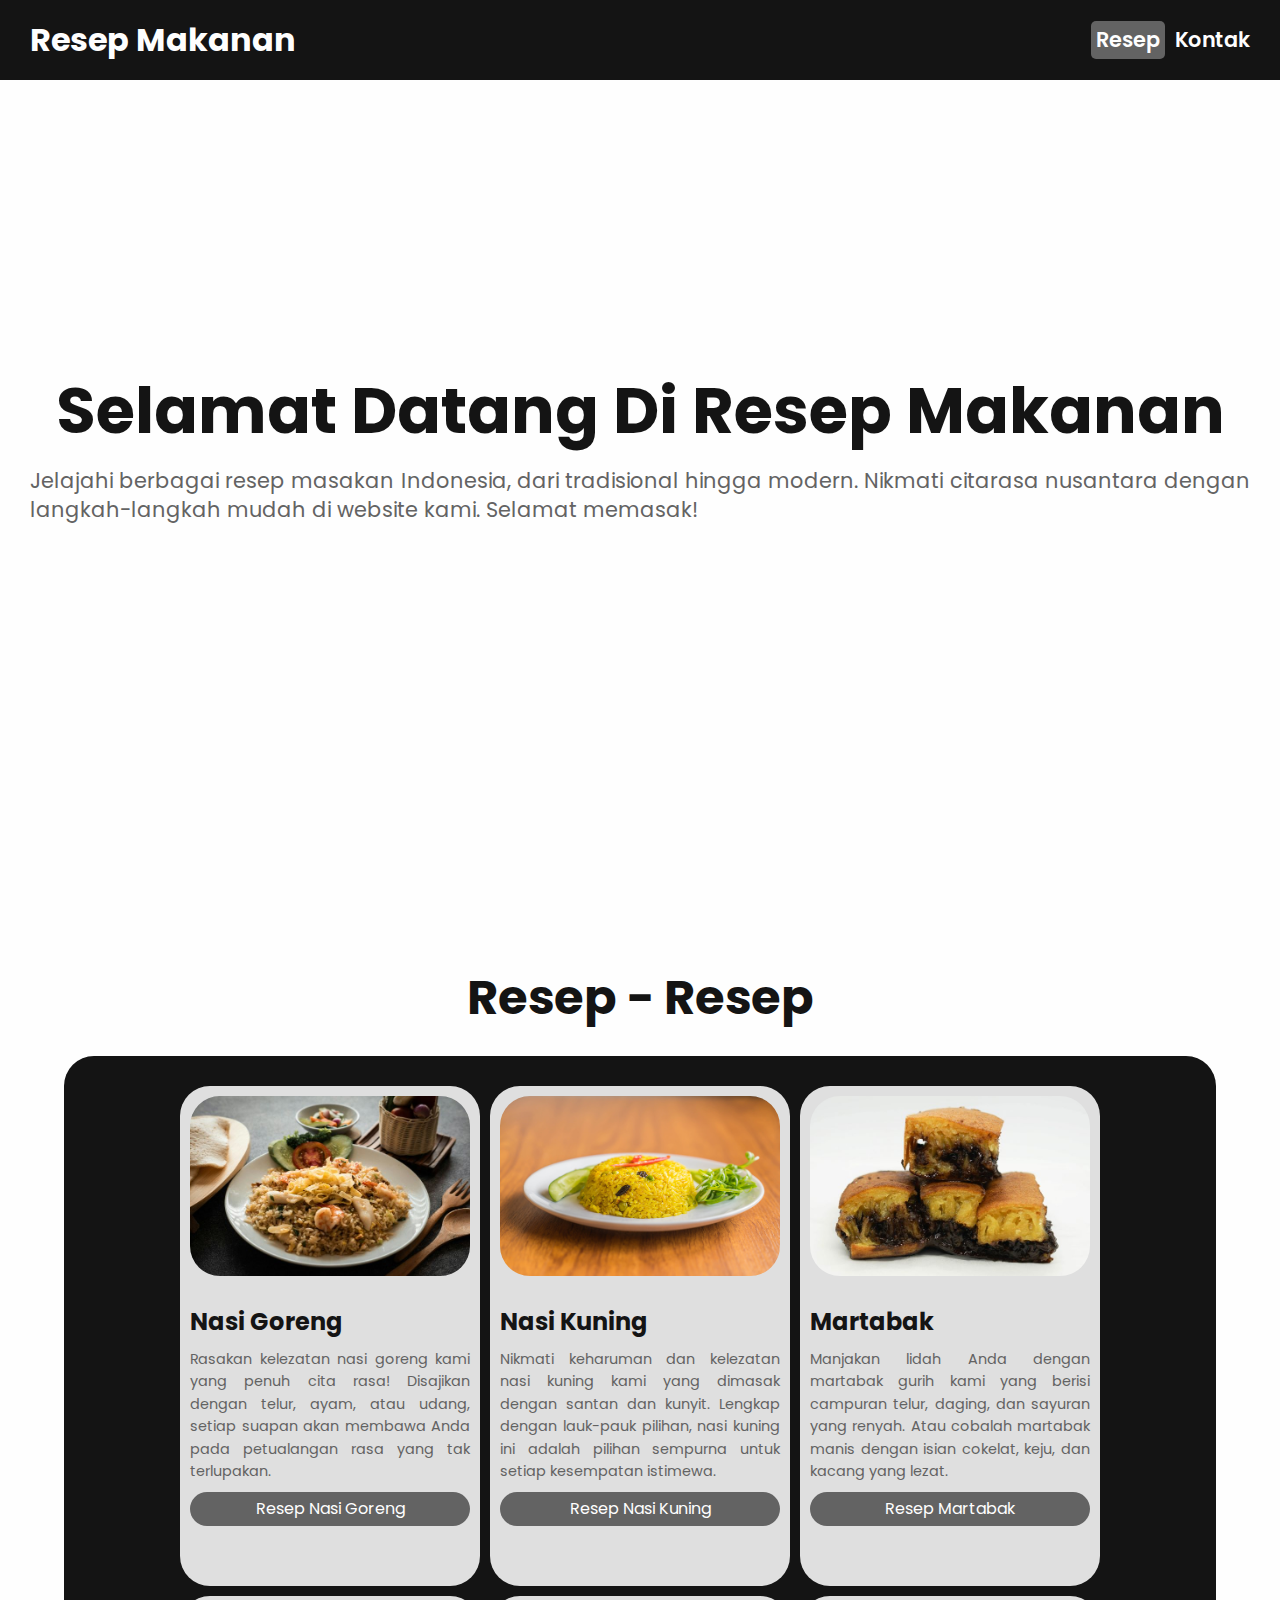
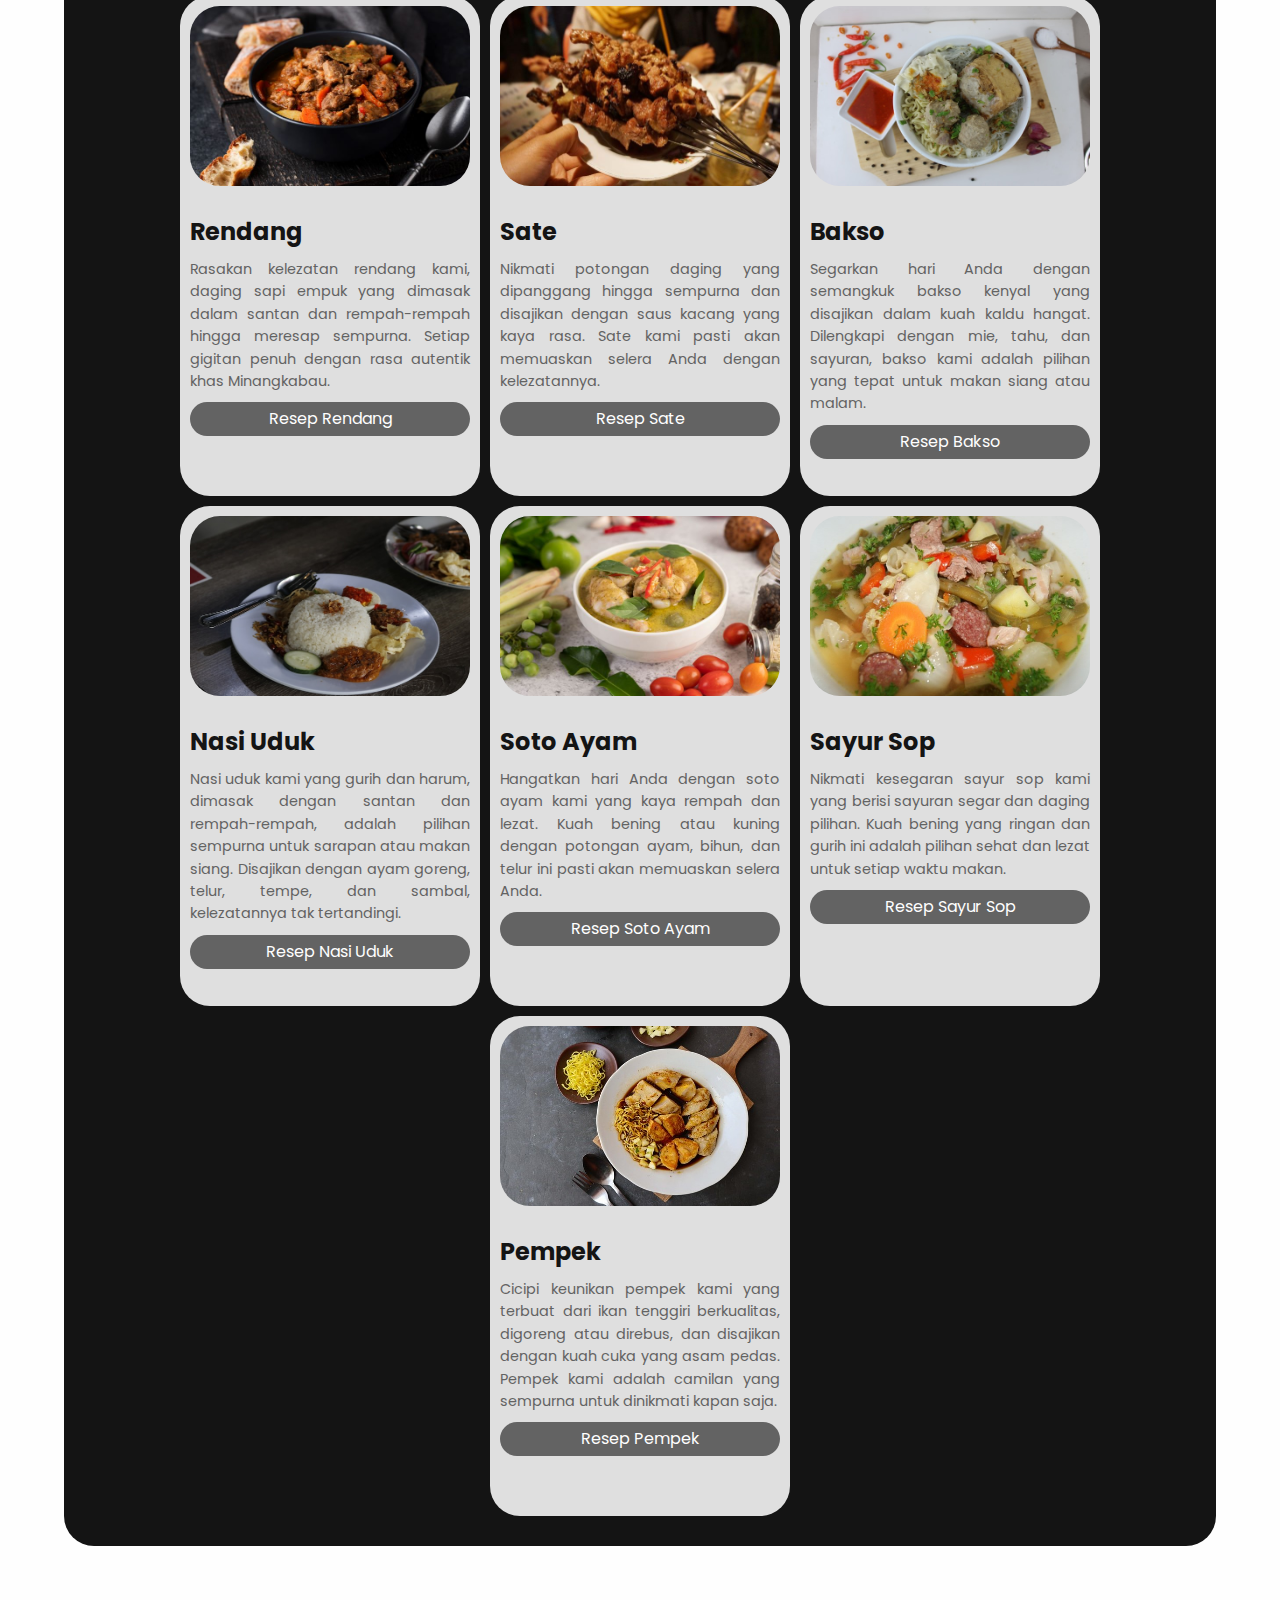
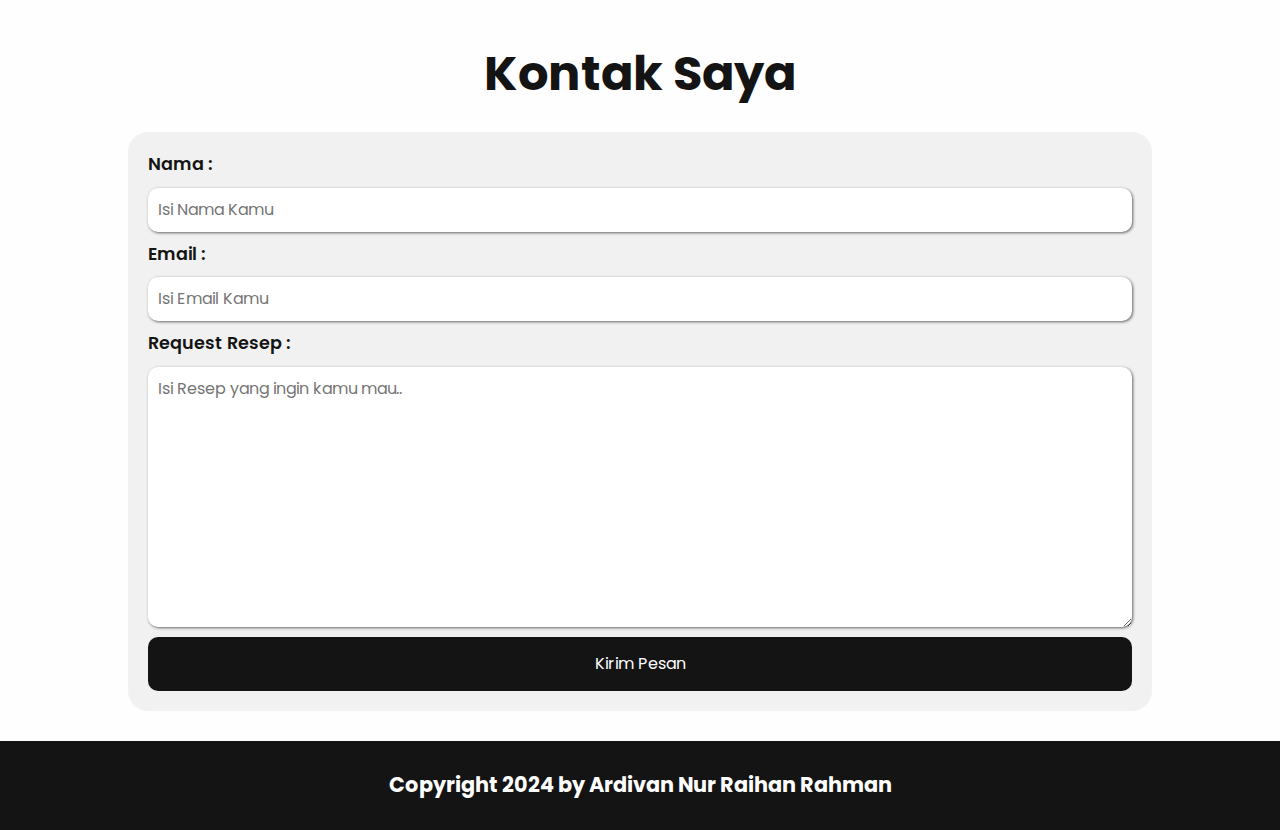
<file: index.html>
<!DOCTYPE html>
<html lang="en">
  <head>
    <meta charset="UTF-8" />
    <meta name="viewport" content="width=device-width, initial-scale=1.0" />
    <link rel="shortcut icon" href="img/logo-favicon.jpg" type="image/x-icon" />
    <title>A Dev ( Projek 2 ) Resep Makanan</title>
    <link rel="stylesheet" href="style.css" />
  </head>
  <body>
    <div class="header">
      <a href="#" class="name-logo">Resep Makanan</a>
      <nav>
        <a href="#resep" class="resep">Resep</a>
        <a href="#kontak" class="kontak">Kontak</a>
      </nav>
    </div>

    <div class="home">
      <h1>Selamat Datang Di Resep Makanan</h1>
      <p>
        Jelajahi berbagai resep masakan Indonesia, dari tradisional hingga
        modern. Nikmati citarasa nusantara dengan langkah-langkah mudah di
        website kami. Selamat memasak!
      </p>
    </div>

    <div class="home-resep" id="resep">
      <h2>Resep - Resep</h2>
      <div class="resep-makanan">
        <div class="resep resep1">
          <div class="resep-image">
            <img
              src="img/nasi-goreng.jpg"
              alt="Resep Nasi Goreng"
              loading="lazy"
            />
          </div>
          <div class="resep-content">
            <h3>Nasi Goreng</h3>
            <p>
              Rasakan kelezatan nasi goreng kami yang penuh cita rasa! Disajikan
              dengan telur, ayam, atau udang, setiap suapan akan membawa Anda
              pada petualangan rasa yang tak terlupakan.
            </p>
            <a href="resep/resep.html#nasiGoreng">Resep Nasi Goreng</a>
          </div>
        </div>
        <div class="resep resep2">
          <div class="resep-image">
            <img
              src="img/nasi-kuning.jpg"
              alt="Resep Nasi Kuning"
              loading="lazy"
            />
          </div>
          <div class="resep-content">
            <h3>Nasi Kuning</h3>
            <p>
              Nikmati keharuman dan kelezatan nasi kuning kami yang dimasak
              dengan santan dan kunyit. Lengkap dengan lauk-pauk pilihan, nasi
              kuning ini adalah pilihan sempurna untuk setiap kesempatan
              istimewa.
            </p>
            <a href="resep/resep.html#nasiKuning">Resep Nasi Kuning</a>
          </div>
        </div>
        <div class="resep resep3">
          <div class="resep-image">
            <img src="img/martabak.jpg" alt="Resep Martabak" loading="lazy" />
          </div>
          <div class="resep-content">
            <h3>Martabak</h3>
            <p>
              Manjakan lidah Anda dengan martabak gurih kami yang berisi
              campuran telur, daging, dan sayuran yang renyah. Atau cobalah
              martabak manis dengan isian cokelat, keju, dan kacang yang lezat.
            </p>
            <a href="resep/resep.html#martabak">Resep Martabak</a>
          </div>
        </div>
        <div class="resep resep4">
          <div class="resep-image">
            <img src="img/rendang.jpg" alt="Resep Rendang" loading="lazy" />
          </div>
          <div class="resep-content">
            <h3>Rendang</h3>
            <p>
              Rasakan kelezatan rendang kami, daging sapi empuk yang dimasak
              dalam santan dan rempah-rempah hingga meresap sempurna. Setiap
              gigitan penuh dengan rasa autentik khas Minangkabau.
            </p>
            <a href="resep/resep.html#rendang">Resep Rendang</a>
          </div>
        </div>
        <div class="resep resep5">
          <div class="resep-image">
            <img src="img/sate.jpg" alt="Resep Sate" loading="lazy" />
          </div>
          <div class="resep-content">
            <h3>Sate</h3>
            <p>
              Nikmati potongan daging yang dipanggang hingga sempurna dan
              disajikan dengan saus kacang yang kaya rasa. Sate kami pasti akan
              memuaskan selera Anda dengan kelezatannya.
            </p>
            <a href="resep/resep.html#sate">Resep Sate</a>
          </div>
        </div>
        <div class="resep resep6">
          <div class="resep-image">
            <img src="img/bakso.jpg" alt="Resep Bakso" loading="lazy" />
          </div>
          <div class="resep-content">
            <h3>Bakso</h3>
            <p>
              Segarkan hari Anda dengan semangkuk bakso kenyal yang disajikan
              dalam kuah kaldu hangat. Dilengkapi dengan mie, tahu, dan sayuran,
              bakso kami adalah pilihan yang tepat untuk makan siang atau malam.
            </p>
            <a href="resep/resep.html#bakso">Resep Bakso</a>
          </div>
        </div>
        <div class="resep resep7">
          <div class="resep-image">
            <img src="img/nasi-uduk.jpg" alt="Resep Nasi Uduk" loading="lazy" />
          </div>
          <div class="resep-content">
            <h3>Nasi Uduk</h3>
            <p>
              Nasi uduk kami yang gurih dan harum, dimasak dengan santan dan
              rempah-rempah, adalah pilihan sempurna untuk sarapan atau makan
              siang. Disajikan dengan ayam goreng, telur, tempe, dan sambal,
              kelezatannya tak tertandingi.
            </p>
            <a href="resep/resep.html#nasiUduk">Resep Nasi Uduk</a>
          </div>
        </div>
        <div class="resep resep8">
          <div class="resep-image">
            <img src="img/sotoayam.jpg" alt="Resep Soto Ayam" loading="lazy" />
          </div>
          <div class="resep-content">
            <h3>Soto Ayam</h3>
            <p>
              Hangatkan hari Anda dengan soto ayam kami yang kaya rempah dan
              lezat. Kuah bening atau kuning dengan potongan ayam, bihun, dan
              telur ini pasti akan memuaskan selera Anda.
            </p>
            <a href="resep/resep.html#sotoAyam">Resep Soto Ayam</a>
          </div>
        </div>
        <div class="resep resep9">
          <div class="resep-image">
            <img src="img/sayur-sop.jpg" alt="Resep Sayur Sop" loading="lazy" />
          </div>
          <div class="resep-content">
            <h3>Sayur Sop</h3>
            <p>
              Nikmati kesegaran sayur sop kami yang berisi sayuran segar dan
              daging pilihan. Kuah bening yang ringan dan gurih ini adalah
              pilihan sehat dan lezat untuk setiap waktu makan.
            </p>
            <a href="resep/resep.html#sayurSop">Resep Sayur Sop</a>
          </div>
        </div>
        <div class="resep resep10">
          <div class="resep-image">
            <img src="img/pempek.jpg" alt="Resep Pempek" loading="lazy" />
          </div>
          <div class="resep-content">
            <h3>Pempek</h3>
            <p>
              Cicipi keunikan pempek kami yang terbuat dari ikan tenggiri
              berkualitas, digoreng atau direbus, dan disajikan dengan kuah cuka
              yang asam pedas. Pempek kami adalah camilan yang sempurna untuk
              dinikmati kapan saja.
            </p>
            <a href="resep/resep.html#pempek">Resep Pempek</a>
          </div>
        </div>
      </div>
    </div>

    <div class="contact" id="kontak">
      <h2>Kontak Saya</h2>
      <form action="">
        <label for="name">Nama : </label>
        <input
          type="text"
          maxlength="50"
          id="name"
          placeholder="Isi Nama Kamu"
          required
        />

        <label for="email">Email : </label>
        <input
          type="email"
          maxlength="50"
          id="email"
          placeholder="Isi Email Kamu"
          required
        />

        <label for="pesan">Request Resep : </label>
        <textarea
          name="pesan"
          id="pesan"
          cols="30"
          rows="10"
          placeholder="Isi Resep yang ingin kamu mau.."
          required
        ></textarea>

        <button type="submit" class="button">Kirim Pesan</button>
      </form>
    </div>

    <div class="footer">
      <p>Copyright 2024 by Ardivan Nur Raihan Rahman</p>
    </div>
  </body>
</html>
</file>
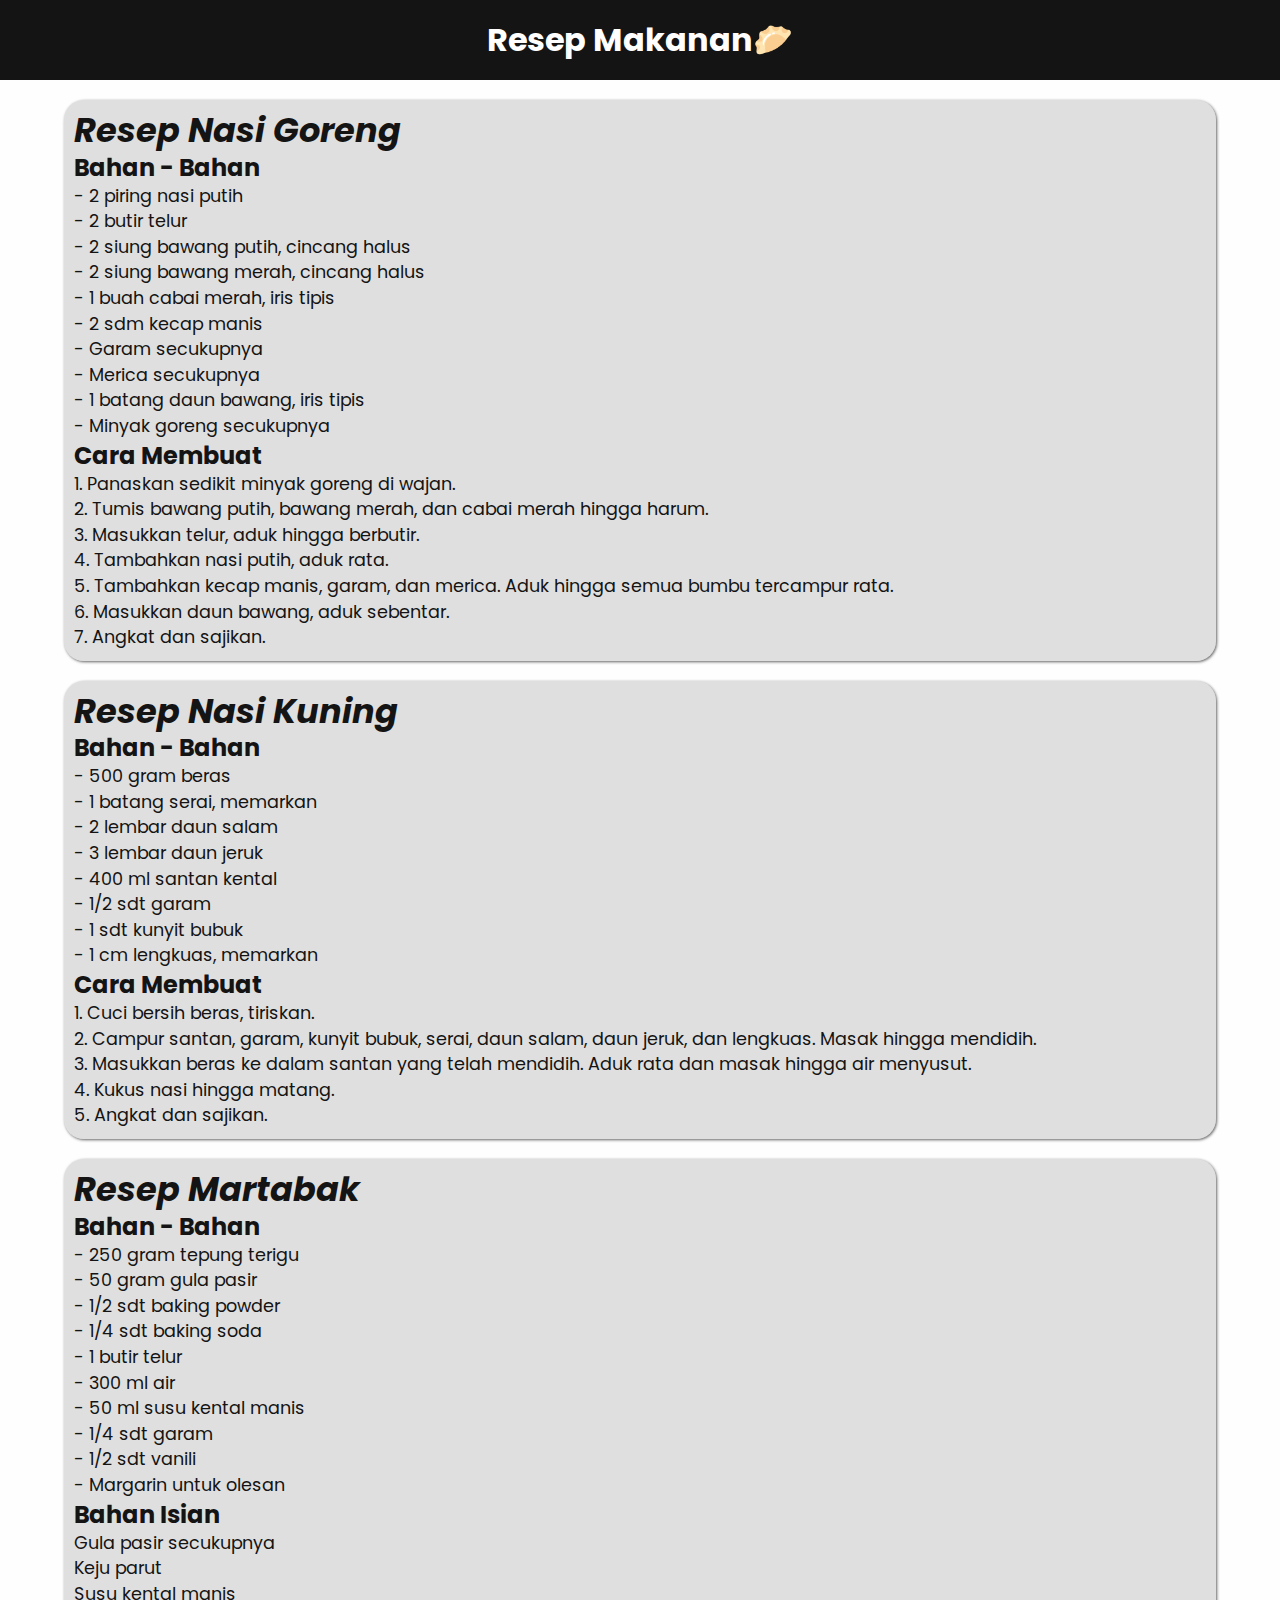
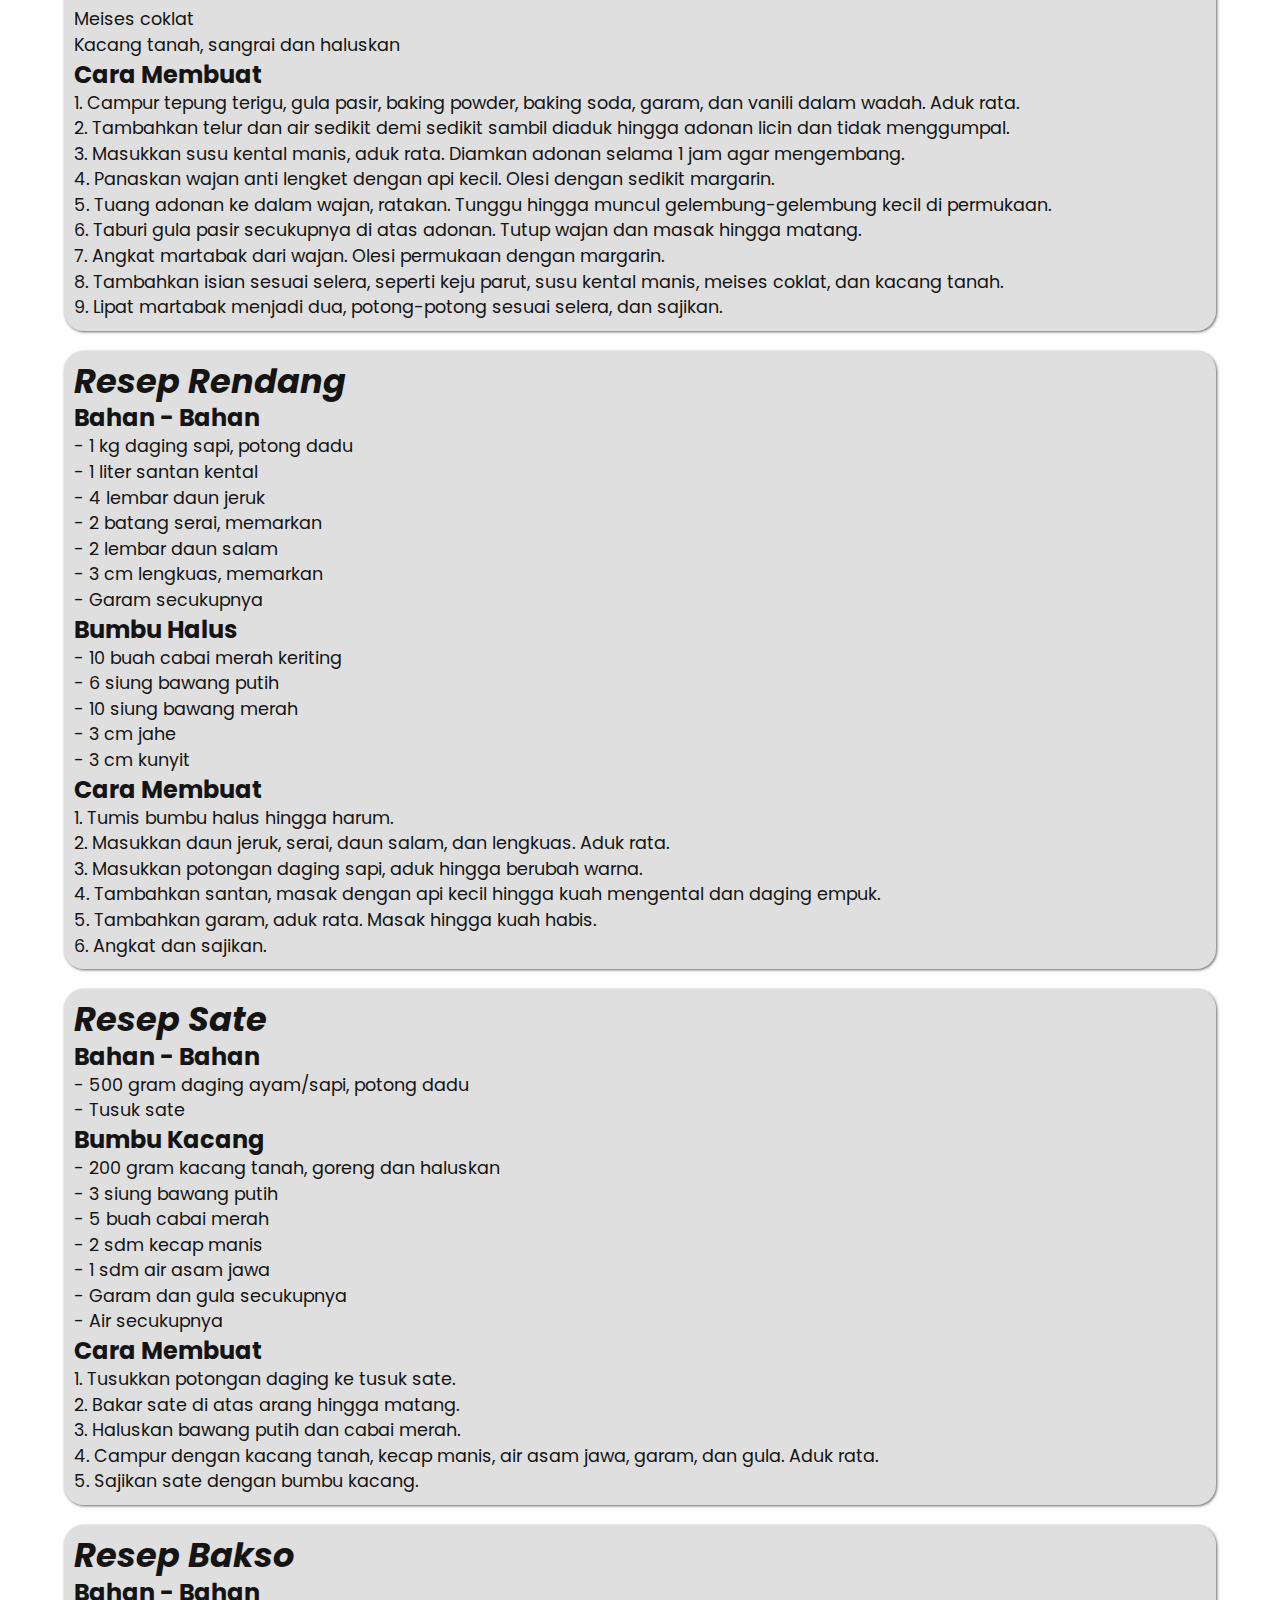
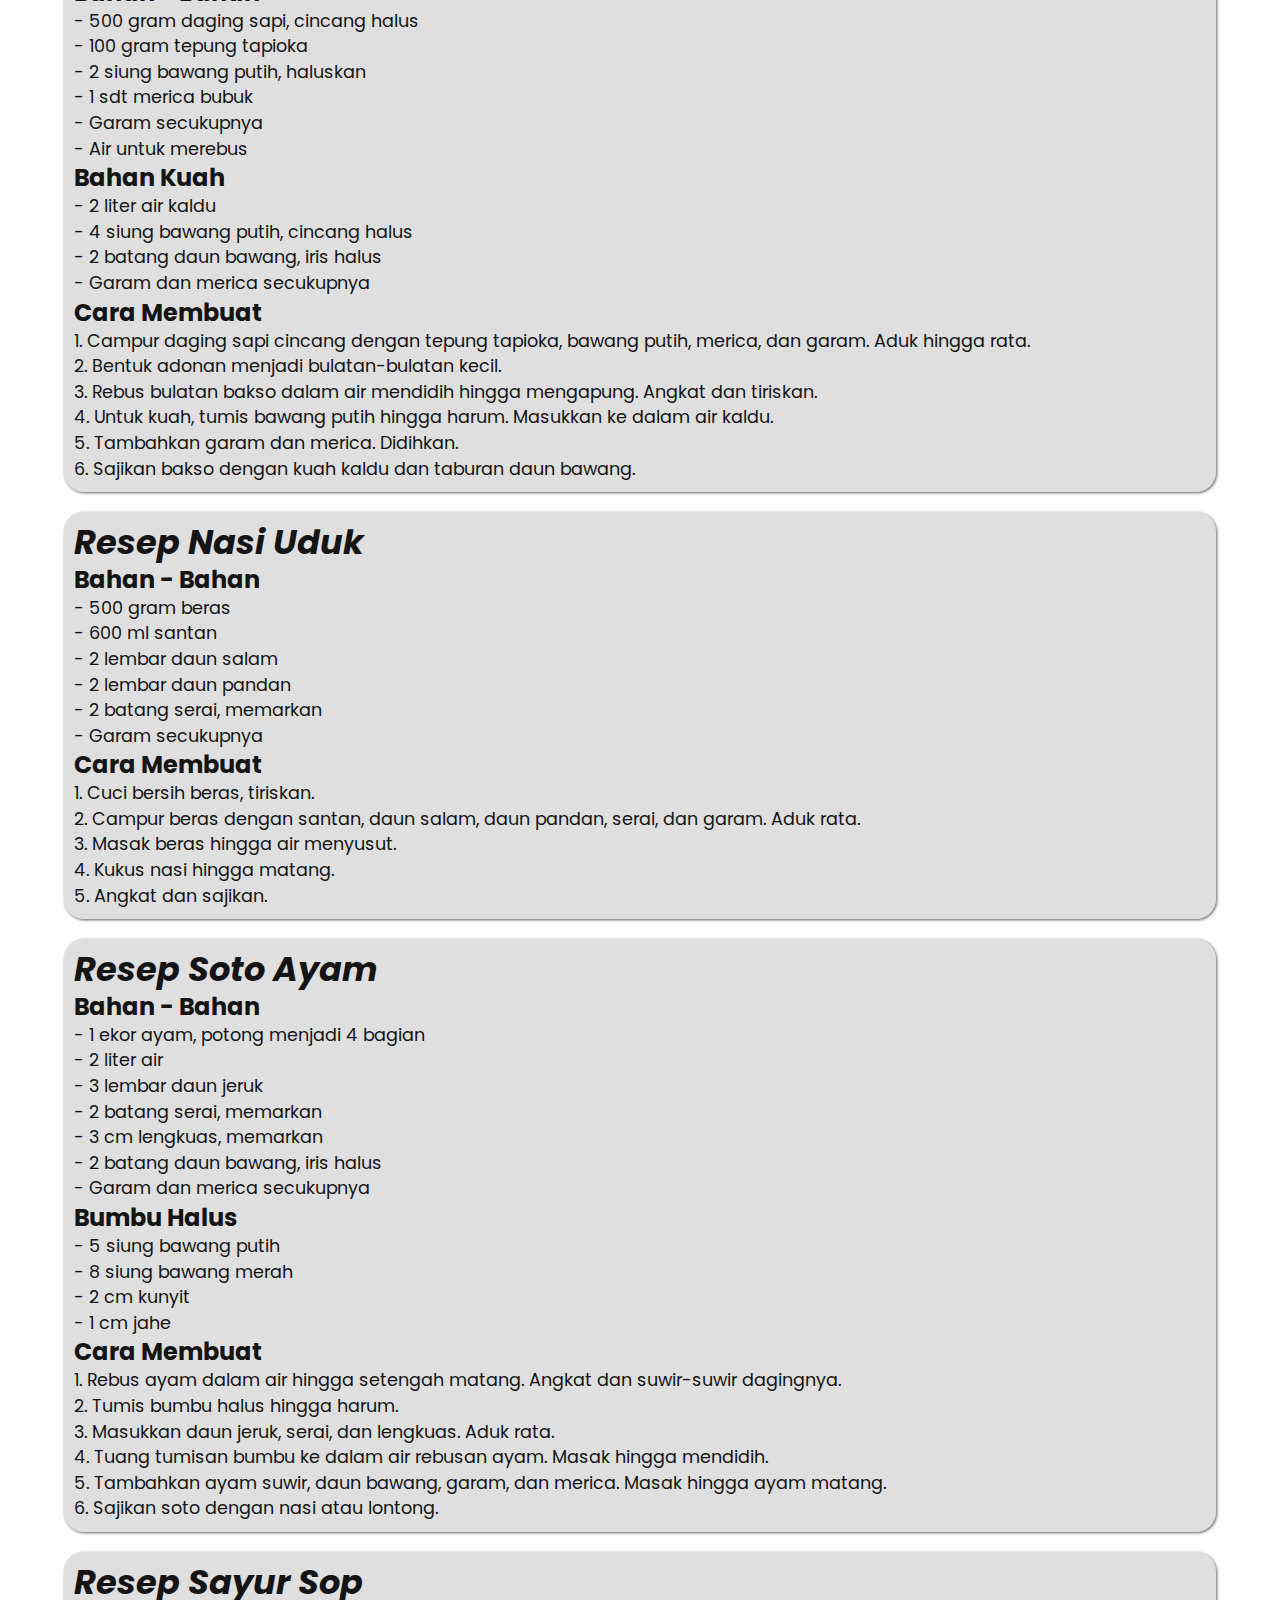
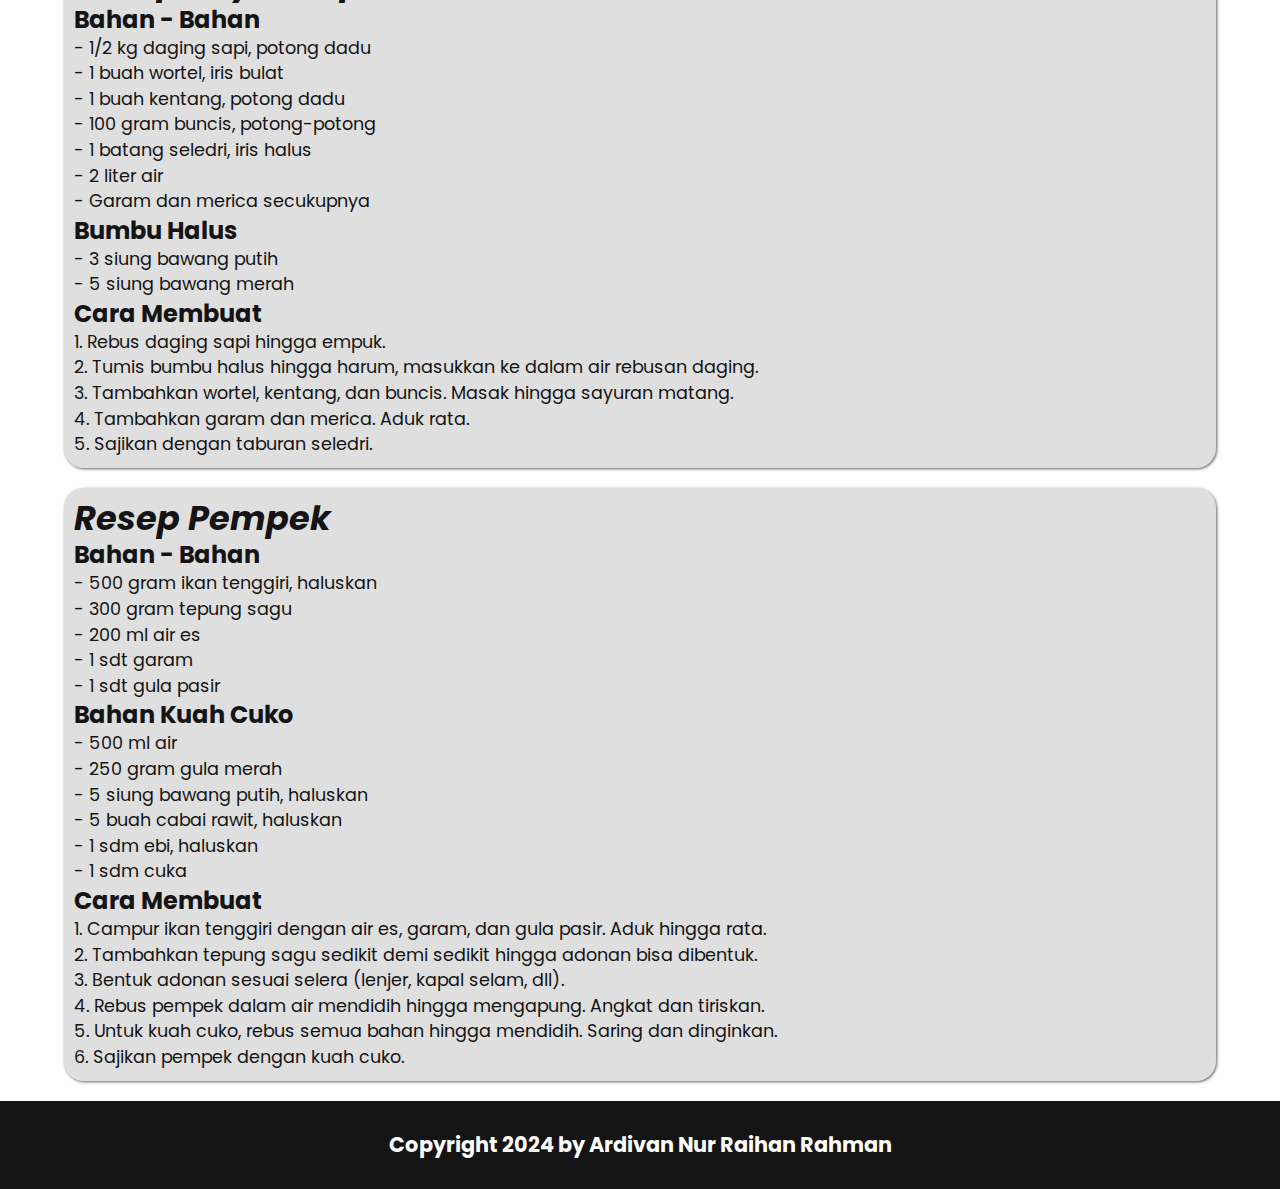
<file: resep/resep.html>
<!DOCTYPE html>
<html lang="en">
  <head>
    <meta charset="UTF-8" />
    <meta name="viewport" content="width=device-width, initial-scale=1.0" />
    <link
      rel="shortcut icon"
      href="../img/logo-favicon.jpg"
      type="image/x-icon"
    />
    <link rel="stylesheet" href="../resep.css" />
    <title>A Dev ( Projek 2 ) Resep Makanan</title>
  </head>
  <body>
    <div class="judul">
      <h1>Resep Makanan🥟</h1>
    </div>

    <div class="resep-makanan" id="nasiGoreng">
      <h2>Resep Nasi Goreng</h2>
      <h4>Bahan - Bahan</h4>
      <ul>
        <li>- 2 piring nasi putih</li>
        <li>- 2 butir telur</li>
        <li>- 2 siung bawang putih, cincang halus</li>
        <li>- 2 siung bawang merah, cincang halus</li>
        <li>- 1 buah cabai merah, iris tipis</li>
        <li>- 2 sdm kecap manis</li>
        <li>- Garam secukupnya</li>
        <li>- Merica secukupnya</li>
        <li>- 1 batang daun bawang, iris tipis</li>
        <li>- Minyak goreng secukupnya</li>
      </ul>
      <h4>Cara Membuat</h4>
      <ul>
        <li>1. Panaskan sedikit minyak goreng di wajan.</li>
        <li>
          2. Tumis bawang putih, bawang merah, dan cabai merah hingga harum.
        </li>
        <li>3. Masukkan telur, aduk hingga berbutir.</li>
        <li>4. Tambahkan nasi putih, aduk rata.</li>
        <li>
          5. Tambahkan kecap manis, garam, dan merica. Aduk hingga semua bumbu
          tercampur rata.
        </li>
        <li>6. Masukkan daun bawang, aduk sebentar.</li>
        <li>7. Angkat dan sajikan.</li>
      </ul>
    </div>
    <div class="resep-makanan" id="nasiKuning">
      <h2>Resep Nasi Kuning</h2>
      <h4>Bahan - Bahan</h4>
      <ul>
        <li>- 500 gram beras</li>
        <li>- 1 batang serai, memarkan</li>
        <li>- 2 lembar daun salam</li>
        <li>- 3 lembar daun jeruk</li>
        <li>- 400 ml santan kental</li>
        <li>- 1/2 sdt garam</li>
        <li>- 1 sdt kunyit bubuk</li>
        <li>- 1 cm lengkuas, memarkan</li>
      </ul>
      <h4>Cara Membuat</h4>
      <ul>
        <li>1. Cuci bersih beras, tiriskan.</li>
        <li>
          2. Campur santan, garam, kunyit bubuk, serai, daun salam, daun jeruk,
          dan lengkuas. Masak hingga mendidih.
        </li>
        <li>
          3. Masukkan beras ke dalam santan yang telah mendidih. Aduk rata dan
          masak hingga air menyusut.
        </li>
        <li>4. Kukus nasi hingga matang.</li>
        <li>5. Angkat dan sajikan.</li>
      </ul>
    </div>
    <div class="resep-makanan" id="martabak">
      <h2>Resep Martabak</h2>
      <h4>Bahan - Bahan</h4>
      <ul>
        <li>- 250 gram tepung terigu</li>
        <li>- 50 gram gula pasir</li>
        <li>- 1/2 sdt baking powder</li>
        <li>- 1/4 sdt baking soda</li>
        <li>- 1 butir telur</li>
        <li>- 300 ml air</li>
        <li>- 50 ml susu kental manis</li>
        <li>- 1/4 sdt garam</li>
        <li>- 1/2 sdt vanili</li>
        <li>- Margarin untuk olesan</li>
      </ul>
      <h4>Bahan Isian</h4>
      <ul>
        <li>Gula pasir secukupnya</li>
        <li>Keju parut</li>
        <li>Susu kental manis</li>
        <li>Meises coklat</li>
        <li>Kacang tanah, sangrai dan haluskan</li>
      </ul>
      <h4>Cara Membuat</h4>
      <ul>
        <li>
          1. Campur tepung terigu, gula pasir, baking powder, baking soda,
          garam, dan vanili dalam wadah. Aduk rata.
        </li>
        <li>
          2. Tambahkan telur dan air sedikit demi sedikit sambil diaduk hingga
          adonan licin dan tidak menggumpal.
        </li>
        <li>
          3. Masukkan susu kental manis, aduk rata. Diamkan adonan selama 1 jam
          agar mengembang.
        </li>
        <li>
          4. Panaskan wajan anti lengket dengan api kecil. Olesi dengan sedikit
          margarin.
        </li>
        <li>
          5. Tuang adonan ke dalam wajan, ratakan. Tunggu hingga muncul
          gelembung-gelembung kecil di permukaan.
        </li>
        <li>
          6. Taburi gula pasir secukupnya di atas adonan. Tutup wajan dan masak
          hingga matang.
        </li>
        <li>7. Angkat martabak dari wajan. Olesi permukaan dengan margarin.</li>
        <li>
          8. Tambahkan isian sesuai selera, seperti keju parut, susu kental
          manis, meises coklat, dan kacang tanah.
        </li>
        <li>
          9. Lipat martabak menjadi dua, potong-potong sesuai selera, dan
          sajikan.
        </li>
      </ul>
    </div>
    <div class="resep-makanan" id="rendang">
      <h2>Resep Rendang</h2>
      <h4>Bahan - Bahan</h4>
      <ul>
        <li>- 1 kg daging sapi, potong dadu</li>
        <li>- 1 liter santan kental</li>
        <li>- 4 lembar daun jeruk</li>
        <li>- 2 batang serai, memarkan</li>
        <li>- 2 lembar daun salam</li>
        <li>- 3 cm lengkuas, memarkan</li>
        <li>- Garam secukupnya</li>
      </ul>
      <h4>Bumbu Halus</h4>
      <ul>
        <li>- 10 buah cabai merah keriting</li>
        <li>- 6 siung bawang putih</li>
        <li>- 10 siung bawang merah</li>
        <li>- 3 cm jahe</li>
        <li>- 3 cm kunyit</li>
      </ul>
      <h4>Cara Membuat</h4>
      <ul>
        <li>1. Tumis bumbu halus hingga harum.</li>
        <li>
          2. Masukkan daun jeruk, serai, daun salam, dan lengkuas. Aduk rata.
        </li>
        <li>3. Masukkan potongan daging sapi, aduk hingga berubah warna.</li>
        <li>
          4. Tambahkan santan, masak dengan api kecil hingga kuah mengental dan
          daging empuk.
        </li>
        <li>5. Tambahkan garam, aduk rata. Masak hingga kuah habis.</li>
        <li>6. Angkat dan sajikan.</li>
      </ul>
    </div>
    <div class="resep-makanan" id="sate">
      <h2>Resep Sate</h2>
      <h4>Bahan - Bahan</h4>
      <ul>
        <li>- 500 gram daging ayam/sapi, potong dadu</li>
        <li>- Tusuk sate</li>
      </ul>
      <h4>Bumbu Kacang</h4>
      <ul>
        <li>- 200 gram kacang tanah, goreng dan haluskan</li>
        <li>- 3 siung bawang putih</li>
        <li>- 5 buah cabai merah</li>
        <li>- 2 sdm kecap manis</li>
        <li>- 1 sdm air asam jawa</li>
        <li>- Garam dan gula secukupnya</li>
        <li>- Air secukupnya</li>
      </ul>
      <h4>Cara Membuat</h4>
      <ul>
        <li>1. Tusukkan potongan daging ke tusuk sate.</li>
        <li>2. Bakar sate di atas arang hingga matang.</li>
        <li>3. Haluskan bawang putih dan cabai merah.</li>
        <li>
          4. Campur dengan kacang tanah, kecap manis, air asam jawa, garam, dan
          gula. Aduk rata.
        </li>
        <li>5. Sajikan sate dengan bumbu kacang.</li>
      </ul>
    </div>
    <div class="resep-makanan" id="bakso">
      <h2>Resep Bakso</h2>
      <h4>Bahan - Bahan</h4>
      <ul>
        <li>- 500 gram daging sapi, cincang halus</li>
        <li>- 100 gram tepung tapioka</li>
        <li>- 2 siung bawang putih, haluskan</li>
        <li>- 1 sdt merica bubuk</li>
        <li>- Garam secukupnya</li>
        <li>- Air untuk merebus</li>
      </ul>
      <h4>Bahan Kuah</h4>
      <ul>
        <li>- 2 liter air kaldu</li>
        <li>- 4 siung bawang putih, cincang halus</li>
        <li>- 2 batang daun bawang, iris halus</li>
        <li>- Garam dan merica secukupnya</li>
      </ul>
      <h4>Cara Membuat</h4>
      <ul>
        <li>
          1. Campur daging sapi cincang dengan tepung tapioka, bawang putih,
          merica, dan garam. Aduk hingga rata.
        </li>
        <li>2. Bentuk adonan menjadi bulatan-bulatan kecil.</li>
        <li>
          3. Rebus bulatan bakso dalam air mendidih hingga mengapung. Angkat dan
          tiriskan.
        </li>
        <li>
          4. Untuk kuah, tumis bawang putih hingga harum. Masukkan ke dalam air
          kaldu.
        </li>
        <li>5. Tambahkan garam dan merica. Didihkan.</li>
        <li>6. Sajikan bakso dengan kuah kaldu dan taburan daun bawang.</li>
      </ul>
    </div>
    <div class="resep-makanan" id="nasiUduk">
      <h2>Resep Nasi Uduk</h2>
      <h4>Bahan - Bahan</h4>
      <ul>
        <li>- 500 gram beras</li>
        <li>- 600 ml santan</li>
        <li>- 2 lembar daun salam</li>
        <li>- 2 lembar daun pandan</li>
        <li>- 2 batang serai, memarkan</li>
        <li>- Garam secukupnya</li>
      </ul>
      <h4>Cara Membuat</h4>
      <ul>
        <li>1. Cuci bersih beras, tiriskan.</li>
        <li>
          2. Campur beras dengan santan, daun salam, daun pandan, serai, dan
          garam. Aduk rata.
        </li>
        <li>3. Masak beras hingga air menyusut.</li>
        <li>4. Kukus nasi hingga matang.</li>
        <li>5. Angkat dan sajikan.</li>
      </ul>
    </div>
    <div class="resep-makanan" id="sotoAyam">
      <h2>Resep Soto Ayam</h2>
      <h4>Bahan - Bahan</h4>
      <ul>
        <li>- 1 ekor ayam, potong menjadi 4 bagian</li>
        <li>- 2 liter air</li>
        <li>- 3 lembar daun jeruk</li>
        <li>- 2 batang serai, memarkan</li>
        <li>- 3 cm lengkuas, memarkan</li>
        <li>- 2 batang daun bawang, iris halus</li>
        <li>- Garam dan merica secukupnya</li>
      </ul>
      <h4>Bumbu Halus</h4>
      <ul>
        <li>- 5 siung bawang putih</li>
        <li>- 8 siung bawang merah</li>
        <li>- 2 cm kunyit</li>
        <li>- 1 cm jahe</li>
      </ul>
      <h4>Cara Membuat</h4>
      <ul>
        <li>
          1. Rebus ayam dalam air hingga setengah matang. Angkat dan suwir-suwir
          dagingnya.
        </li>
        <li>2. Tumis bumbu halus hingga harum.</li>
        <li>3. Masukkan daun jeruk, serai, dan lengkuas. Aduk rata.</li>
        <li>
          4. Tuang tumisan bumbu ke dalam air rebusan ayam. Masak hingga
          mendidih.
        </li>
        <li>
          5. Tambahkan ayam suwir, daun bawang, garam, dan merica. Masak hingga
          ayam matang.
        </li>
        <li>6. Sajikan soto dengan nasi atau lontong.</li>
      </ul>
    </div>
    <div class="resep-makanan" id="sayurSop">
      <h2>Resep Sayur Sop</h2>
      <h4>Bahan - Bahan</h4>
      <ul>
        <li>- 1/2 kg daging sapi, potong dadu</li>
        <li>- 1 buah wortel, iris bulat</li>
        <li>- 1 buah kentang, potong dadu</li>
        <li>- 100 gram buncis, potong-potong</li>
        <li>- 1 batang seledri, iris halus</li>
        <li>- 2 liter air</li>
        <li>- Garam dan merica secukupnya</li>
      </ul>
      <h4>Bumbu Halus</h4>
      <ul>
        <li>- 3 siung bawang putih</li>
        <li>- 5 siung bawang merah</li>
      </ul>
      <h4>Cara Membuat</h4>
      <ul>
        <li>1. Rebus daging sapi hingga empuk.</li>
        <li>
          2. Tumis bumbu halus hingga harum, masukkan ke dalam air rebusan
          daging.
        </li>
        <li>
          3. Tambahkan wortel, kentang, dan buncis. Masak hingga sayuran matang.
        </li>
        <li>4. Tambahkan garam dan merica. Aduk rata.</li>
        <li>5. Sajikan dengan taburan seledri.</li>
      </ul>
    </div>
    <div class="resep-makanan" id="pempek">
      <h2>Resep Pempek</h2>
      <h4>Bahan - Bahan</h4>
      <ul>
        <li>- 500 gram ikan tenggiri, haluskan</li>
        <li>- 300 gram tepung sagu</li>
        <li>- 200 ml air es</li>
        <li>- 1 sdt garam</li>
        <li>- 1 sdt gula pasir</li>
      </ul>
      <h4>Bahan Kuah Cuko</h4>
      <ul>
        <li>- 500 ml air</li>
        <li>- 250 gram gula merah</li>
        <li>- 5 siung bawang putih, haluskan</li>
        <li>- 5 buah cabai rawit, haluskan</li>
        <li>- 1 sdm ebi, haluskan</li>
        <li>- 1 sdm cuka</li>
      </ul>
      <h4>Cara Membuat</h4>
      <ul>
        <li>
          1. Campur ikan tenggiri dengan air es, garam, dan gula pasir. Aduk
          hingga rata.
        </li>
        <li>
          2. Tambahkan tepung sagu sedikit demi sedikit hingga adonan bisa
          dibentuk.
        </li>
        <li>3. Bentuk adonan sesuai selera (lenjer, kapal selam, dll).</li>
        <li>
          4. Rebus pempek dalam air mendidih hingga mengapung. Angkat dan
          tiriskan.
        </li>
        <li>
          5. Untuk kuah cuko, rebus semua bahan hingga mendidih. Saring dan
          dinginkan.
        </li>
        <li>6. Sajikan pempek dengan kuah cuko.</li>
      </ul>
    </div>

    <div class="footer">
      <p>Copyright 2024 by Ardivan Nur Raihan Rahman</p>
    </div>
  </body>
</html>
</file>
<file: style.css>
@import url("https://fonts.googleapis.com/css2?family=Poppins:ital,wght@0,100;0,200;0,300;0,400;0,500;0,600;0,700;0,800;0,900;1,100;1,200;1,300;1,400;1,500;1,600;1,700;1,800;1,900&display=swap");

:root {
  --clr-bg: #fefefe;
  --clr-text: #141414;
  --clr-main-color: #636363;
}

* {
  margin: 0;
  padding: 0;
  box-sizing: border-box;
  text-decoration: none;
  border: none;
  outline: none;
  font-size: 16px;
  line-height: calc(1em + 0.5rem);
  font-family: "Poppins", sans-serif;
}

body {
  background-color: var(--clr-bg);
  color: var(--clr-text);
}

.header {
  background-color: var(--clr-text);
  padding: 15px;
  display: flex;
  justify-content: space-between;
  align-items: center;
  position: fixed;
  top: 0;
  left: 0;
  right: 0;
  z-index: 9999;
}

.header .name-logo {
  color: var(--clr-bg);
  display: block;
  text-align: center;
  font-size: 1.3rem;
  font-weight: 700;
  cursor: default;
}

.header nav {
  display: flex;
  justify-content: space-between;
  align-items: center;
}

.header nav a {
  margin-left: 10px;
  color: var(--clr-bg);
  font-weight: 600;
  font-size: 0.8rem;
}

.header nav .resep {
  padding: 5px;
  background-color: var(--clr-main-color);
  border-radius: 5px;
}

.header nav .resep:hover {
  background-color: var(--clr-bg);
  color: var(--clr-text);
}

.header nav .kontak:hover {
  border-bottom: 2px solid var(--clr-main-color);
}

.home {
  height: 100vh;
  padding: 30px;
  display: flex;
  flex-direction: column;
  justify-content: center;
  align-items: center;
}

.home h1 {
  font-size: 3rem;
  margin-bottom: 20px;
}

.home p {
  text-align: justify;
  color: #636363;
  font-size: 0.9rem;
}

.home-resep,
.contact {
  padding: 70px 0px 30px;
}

h2 {
  text-align: center;
  margin-bottom: 30px;
  font-size: 2.5rem;
}

.resep-makanan {
  padding: 30px 10px;
  display: flex;
  flex-wrap: wrap;
  justify-content: center;
  gap: 10px;
  background-color: var(--clr-text);
  border-radius: 30px;
  width: 90%;
  margin: auto;
}

.resep-makanan .resep {
  width: 300px;
  height: 500px;
  background-color: #dfdfdf;
  border-radius: 30px;
}

.resep-makanan .resep .resep-image {
  width: 100%;
  height: 200px;
  padding: 10px;
  margin-bottom: 10px;
}

.resep-makanan .resep .resep-image img {
  width: 100%;
  height: 100%;
  border-radius: 30px;
}

.resep-makanan .resep .resep-content {
  padding: 10px;
}

.resep-makanan .resep .resep-content h3 {
  font-size: 1.5rem;
  margin-bottom: 10px;
}

.resep-makanan .resep .resep-content p {
  font-size: 0.9rem;
  text-align: justify;
  margin-bottom: 10px;
  color: var(--clr-main-color);
}

.resep-makanan .resep .resep-content a {
  display: block;
  background-color: var(--clr-main-color);
  color: var(--clr-bg);
  padding: 5px;
  border-radius: 30px;
  text-align: center;
}

.resep-makanan .resep .resep-content a:hover {
  background-color: var(--clr-text);
  color: var(--clr-bg);
}

.contact form {
  background-color: #ecececc1;
  margin: auto;
  width: 80%;
  padding: 20px;
  border-radius: 20px;
}

.contact form label {
  margin-bottom: 10px;
  font-weight: 600;
  display: block;
  font-size: 1.1rem;
}

.contact form input,
.contact form textarea {
  display: block;
  width: 100%;
  padding: 10px;
  margin-bottom: 10px;
  border-radius: 10px;
  box-shadow: 1px 1px 3px var(--clr-main-color);
}

.contact form input:focus,
.contact form textarea:focus {
  border: 2px solid var(--clr-text);
}

.contact form button {
  width: 100%;
  padding: 15px 10px;
  background-color: var(--clr-text);
  color: var(--clr-bg);
  border-radius: 10px;
  cursor: pointer;
}

.contact form button:hover {
  background-color: #636363;
  font-weight: 700;
}

.footer {
  background-color: var(--clr-text);
  color: var(--clr-bg);
  padding: 20px;
  text-align: center;
}

.footer p {
  font-size: 0.8rem;
  font-weight: 700;
}

@media screen and (min-width: 768px) {
  .header {
    padding: 20px 30px;
  }

  .header .name-logo {
    font-size: 2rem;
  }

  .header nav a {
    font-size: 1.3rem;
  }

  .home h1 {
    font-size: 4rem;
  }

  .home p {
    font-size: 1.3rem;
  }

  h2 {
    font-size: 3rem;
  }

  .footer {
    padding: 30px 10px;
  }

  .footer p {
    font-size: 1.3rem;
  }
}
</file>
<file: resep.css>
@import url("https://fonts.googleapis.com/css2?family=Poppins:ital,wght@0,100;0,200;0,300;0,400;0,500;0,600;0,700;0,800;0,900;1,100;1,200;1,300;1,400;1,500;1,600;1,700;1,800;1,900&display=swap");

:root {
  --clr-bg: #fefefe;
  --clr-text: #141414;
  --clr-main-color: #636363;
}

* {
  margin: 0;
  padding: 0;
  box-sizing: border-box;
  text-decoration: none;
  border: none;
  outline: none;
  font-size: 16px;
  line-height: calc(1em + 0.5rem);
  font-family: "Poppins", sans-serif;
}

body {
  background-color: var(--clr-bg);
  color: var(--clr-text);
}

.judul {
  background-color: var(--clr-text);
  color: var(--clr-bg);
  padding: 20px;
}

.judul h1 {
  font-size: 2rem;
  text-align: center;
}

.resep-makanan {
  width: 90%;
  background-color: #b4b4b46b;
  margin: 20px auto;
  padding: 10px;
  border-radius: 20px;
  box-shadow: 1px 1px 3px var(--clr-main-color);
}

.resep-makanan h2 {
  font-size: 1.5rem;
  font-style: italic;
}

.resep-makanan h4 {
  font-size: 1.2rem;
}

.resep-makanan ul li {
  font-size: 0.9rem;
}

.resep-makanan ul {
  list-style: none;
}

.footer {
  background-color: var(--clr-text);
  color: var(--clr-bg);
  padding: 20px;
  text-align: center;
}

.footer p {
  font-size: 0.8rem;
  font-weight: 700;
}

@media screen and (min-width: 768px) {
  .resep-makanan h2 {
    font-size: 2.1rem;
  }

  .resep-makanan h4 {
    font-size: 1.5rem;
  }

  .resep-makanan ul li {
    font-size: 1.1rem;
  }
  .footer {
    padding: 30px 10px;
  }

  .footer p {
    font-size: 1.3rem;
  }
}
</file>
